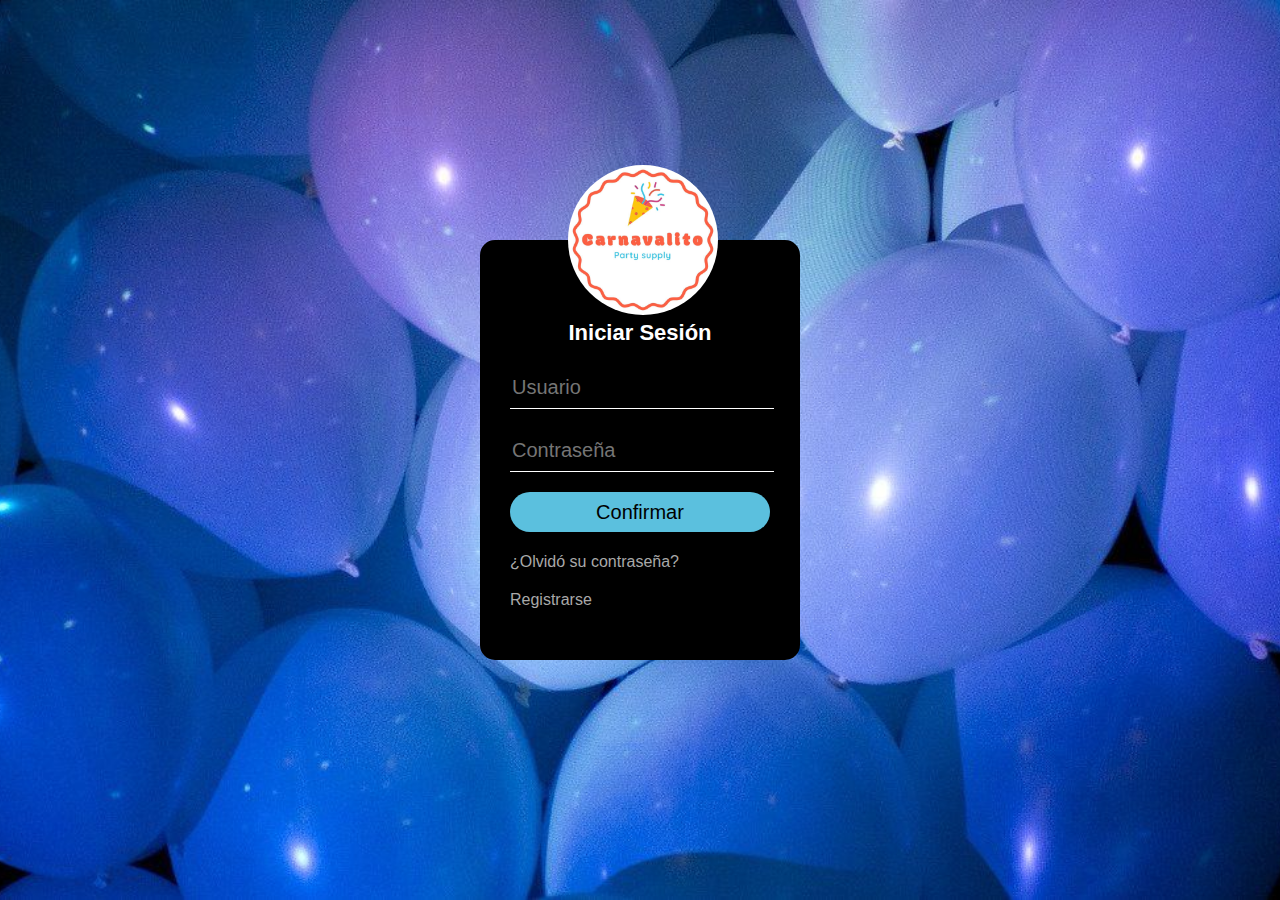
<file: paginas/login.html>
<!DOCTYPE html>
<html lang="en">
<head>
    <meta charset="UTF-8">
    <meta http-equiv="X-UA-Compatible" content="IE=edge">
    <meta name="viewport" content="width=device-width, initial-scale=1.0">
    <link rel="stylesheet" href="../css/style.css">
    <title>Carnavalito | Login</title>
</head>
<body>
    <div class="box">
        <img class="foto" src="../img/Logo.jpg" alt="Logo">
        <h1>Iniciar Sesión</h1>
        <form action="validar.php" method="POST">
            <input type="text" placeholder="Usuario" name="usuario" required>
            <input type="password" placeholder="Contraseña" name="contra" required>
            <br>
            <input type="submit" value="Confirmar" name="botoning">
            <a href="https://forms.office.com/Pages/ResponsePage.aspx?id=DQSIkWdsW0yxEjajBLZtrQAAAAAAAAAAAAMAAC9caCxUNzhKVVozV1VSQkxWMTM0UlRKU1JNU01SMi4u">¿Olvidó su contraseña?</a>
            <br> <br>
            <a href="registrar.html">Registrarse</a>
        </form>
    </div>
</body>
</html>
</file>
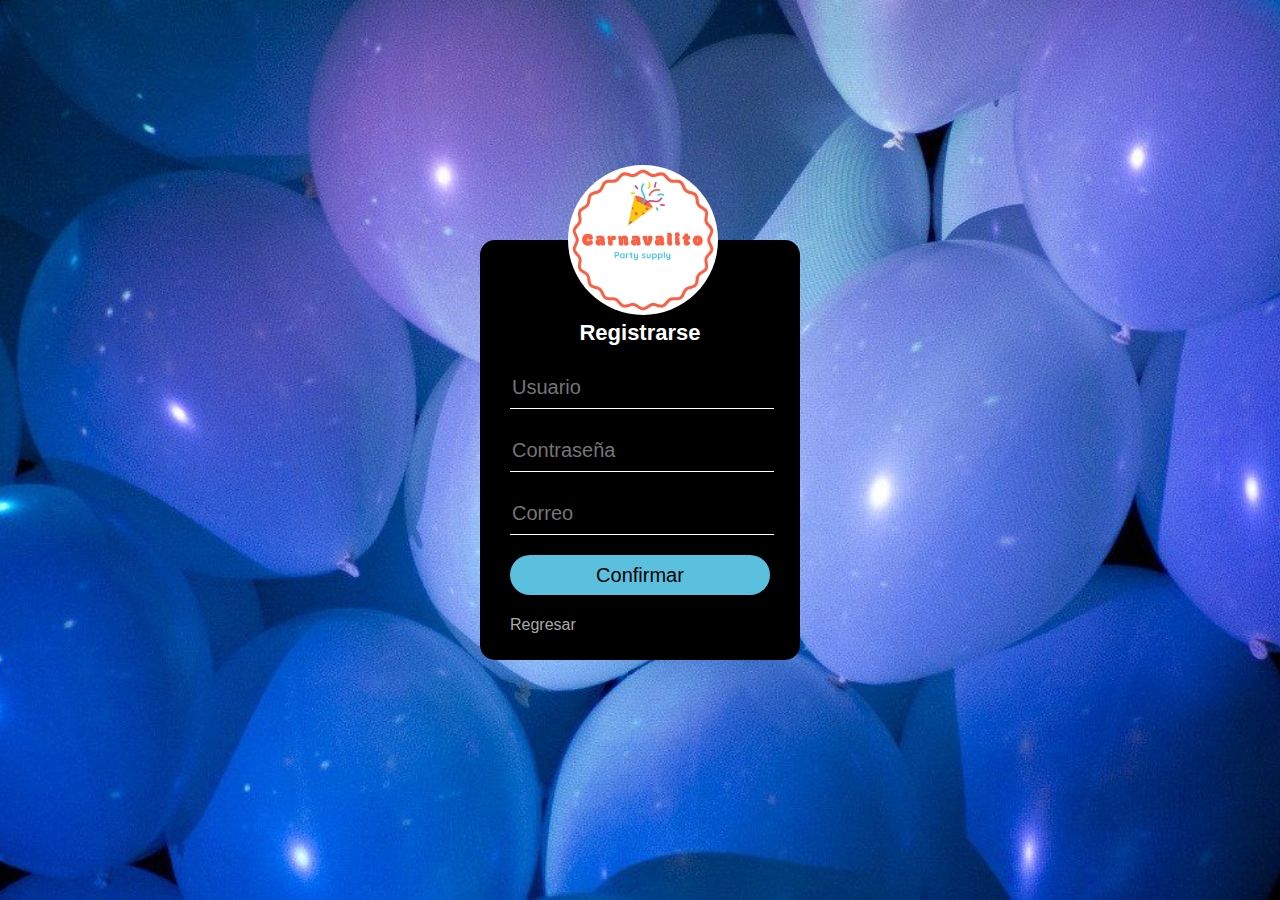
<file: paginas/registrar.html>
<!DOCTYPE html>
<html lang="en">
<head>
    <meta charset="UTF-8">
    <meta http-equiv="X-UA-Compatible" content="IE=edge">
    <meta name="viewport" content="width=device-width, initial-scale=1.0">
    <link rel="stylesheet" href="../css/style.css">
    <title>Carnavalito | Registro</title>
</head>
<body>
    <div class="box">
        <img class="foto" src="../img/Logo.jpg" alt="Logo">
        <h1>Registrarse</h1>
        <form action="validar.php" method="POST">
            <input type="text" placeholder="Usuario" name="usuario" required>
            <input type="password" placeholder="Contraseña" name="contra" required>
            <input type="text" placeholder="Correo" name="email" required>
            <br>
            <input type="submit" value="Confirmar" name="botonreg">
            <a href="login.html">Regresar</a>
        </form>
    </div>
</body>
</html>
</file>
<file: css/style.css>
body {
  margin: 0;
  padding: 0;
  background: url(../img/fondo3.jpg) no-repeat center;
  background-size: cover;
  font-family: 'Gill Sans', 'Gill Sans MT', Calibri, 'Trebuchet MS', sans-serif;
  height: 100vh; }

.box {
  width: 320px;
  height: 420px;
  background: #000;
  color: #fff;
  top: 50%;
  left: 50%;
  position: absolute;
  transform: translate(-50%, -50%);
  box-sizing: border-box;
  padding: 70px 30px;
  border-radius: 15px; }
  .box .foto {
    width: 150px;
    height: 150px;
    border-radius: 50%;
    position: absolute;
    top: -75px;
    left: calc(43% - 50px); }
  .box h1 {
    margin: 0;
    padding: 10px 0 20px;
    text-align: center;
    font-size: 22px; }
  .box input {
    width: 100%;
    margin-bottom: 20px;
    font-family: 'Gill Sans', 'Gill Sans MT', Calibri, 'Trebuchet MS', sans-serif;
    font-size: 20px; }
    .box input[type="text"], .box input[type="password"] {
      border: none;
      border-bottom: 1px solid #fff;
      background: transparent;
      outline: none;
      height: 40px;
      color: #fff; }
    .box input[type="submit"] {
      border: none;
      outline: none;
      height: 40px;
      background: #5bc0de;
      color: #000;
      border-radius: 20px;
      cursor: pointer;
      transition: 0.3s; }
      .box input[type="submit"]:hover {
        background: transparent;
        color: #5bc0de;
        border: 1px solid #5bc0de; }
  .box a {
    text-decoration: none;
    font-size: 16px;
    line-height: 20px;
    color: darkgray; }
    .box a:hover {
      color: #fff; }

/*# sourceMappingURL=style.css.map */
</file>
